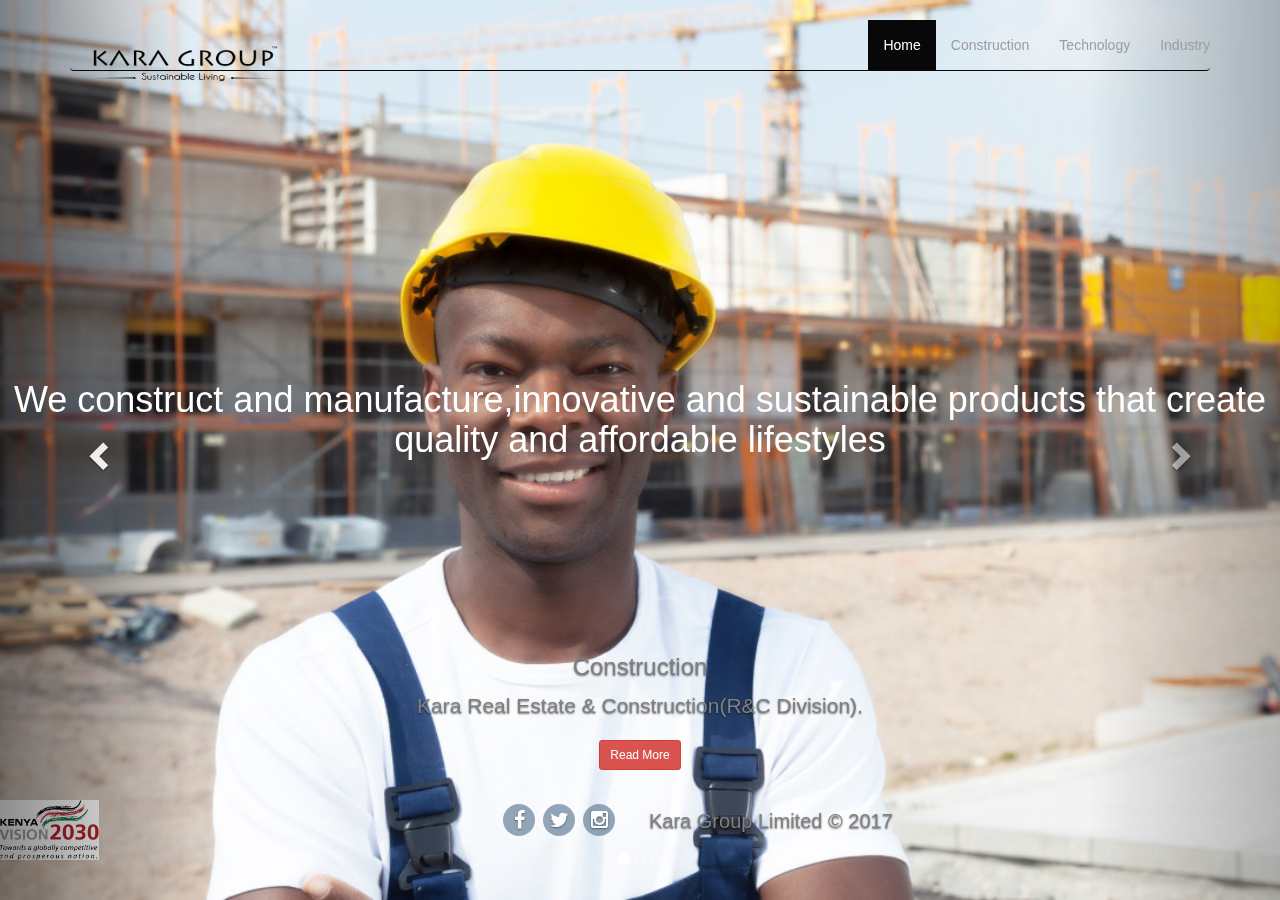
<file: index.html>
<!DOCTYPE html>
<html lang="en">

  <head>

    <meta charset="utf-8">
    <meta name="viewport" content="width=device-width, initial-scale=1, shrink-to-fit=no">
    <meta name="description" content="">
    <meta name="author" content="">

    <title>Landing Page</title>

    <!-- Bootstrap core CSS -->
    <!-- <link href="vendor/bootstrap/css/bootstrap.min.css" rel="stylesheet"> -->
    <link href="vendor/boot3/css/bootstrap.min.css" rel="stylesheet">
    <link rel="stylesheet" href="vendor/fonts/font-awesome.min.css">
    <!-- Custom styles for this template -->
    <link href="css/full-slider.css" rel="stylesheet">

  </head>

  <body>
    <div class="navbar-wrapper">
    <div class="container">
      <div class="navbar navbar-inverse navbar-static-top" style="background:none;box-shadow:none;">
        
          <div class="navbar-header">
          <a class="navbar-toggle" data-toggle="collapse" data-target=".navbar-collapse">
          <span class="icon-bar"></span>
          <span class="icon-bar"></span>
          <span class="icon-bar"></span>
        </a>
          <a class="navbar-brand" href="#"><img src="image/Group Logo.png" style="width: 200px; height: 60px"></a>
          </div>
          <div class="navbar-collapse collapse">
            <ul class="nav navbar-nav navbar-right">
              <li class="active"><a href="index.html">Home</a></li>
              <li><a href="constraction.html">Construction</a></li>
              <li><a href="technology.html">Technology</a></li>
              <li><a href="industry.html">Industry</a></li>
            </ul>
          </div>

      </div>
    </div><!-- /container -->
  </div><!-- /navbar wrapper -->
    <header>
    <div class="overlay"><h1>We construct and manufacture,innovative and sustainable products that create quality and affordable lifestyles</h1></div>
      <div id="carouselExampleIndicators" class="carousel slide" data-ride="carousel">
        <ol class="carousel-indicators">
          <li data-target="#carouselExampleIndicators" data-slide-to="0" class="active"></li>
          <li data-target="#carouselExampleIndicators" data-slide-to="1"></li>
          <li data-target="#carouselExampleIndicators" data-slide-to="2"></li>
        </ol>
        <div class="carousel-inner" role="listbox">
          <!-- Slide One - Set the background image for this slide in the line below -->
          <div class="item active" style="background-image: url('image/Construction 1.jpg')">
            <div class="carousel-caption d-none d-md-block" style="color: grey;">
              <h3>Construction</h3>
              <p>Kara Real Estate & Construction(R&C Division).</p>
              <a href="constraction.html"><button class="btn btn-sm btn-danger">Read More</button></a>
              <br><br><br><br><br>
            <footer class="site-footer">
              <div class="container">
                  <div class="row">
                  <div class="col-sm-4"><img src="image/Kenya-Vision-2030.jpg" style="width: 100px; height: 60px"></div>
                      <div class="col-sm-4 pull-right">
                          <h5>Kara Group Limited © 2017</h5></div>
                      <div class="col-sm-4 social-icons"><a href="#"><i class="fa fa-facebook"></i></a><a href="#"><i class="fa fa-twitter"></i></a><a href="#"><i class="fa fa-instagram"></i></a></div>
                  </div>
              </div>
          </footer>
            </div>            
          </div>




          <!-- Slide Two - Set the background image for this slide in the line below -->
          <div class="item" style="background-image: url('image/Construction 2.jpg')">
            <div class="carousel-caption d-none d-md-block">
              <h3>Construction</h3>
              <p>Kara Real Estate & Construction(R&C Division).</p>
              <a href="constraction.html"><button class="btn btn-sm">Read More</button></a>
              <br><br><br><br><br>
            <footer class="site-footer">
              <div class="container">
                  <div class="row">
                  <div class="col-sm-4"><img src="image/Kenya-Vision-2030.jpg" style="width: 100px; height: 60px"></div>
                      <div class="col-sm-4 pull-right">
                          <h5>Kara Group Limited © 2017</h5></div>
                      <div class="col-sm-4 social-icons"><a href="#"><i class="fa fa-facebook"></i></a><a href="#"><i class="fa fa-twitter"></i></a><a href="#"><i class="fa fa-instagram"></i></a></div>
                  </div>
              </div>
          </footer>
            </div>
          </div>





          <!-- Slide Three - Set the background image for this slide in the line below -->
          <div class="item" style="background-image: url('image/Industry 1.jpg')">
            <div class="carousel-caption d-none d-md-block" style="color: white;">
              <h3>Industry</h3>
               <p>Kara Industries (KI Division).</p>
              <a href="industry.html"><button class="btn btn-sm btn-danger">Read More</button></a>
              <br><br><br><br><br>
            <footer class="site-footer">
              <div class="container">
                  <div class="row">
                  <div class="col-sm-4"><img src="image/Kenya-Vision-2030.jpg" style="width: 100px; height: 60px"></div>
                      <div class="col-sm-4 pull-right">
                          <h5>Kara Group Limited © 2017</h5></div>
                      <div class="col-sm-4 social-icons"><a href="#"><i class="fa fa-facebook"></i></a><a href="#"><i class="fa fa-twitter"></i></a><a href="#"><i class="fa fa-instagram"></i></a></div>
                  </div>
              </div>
          </footer>
            </div>
          </div> 



          <!-- Slide Three - Set the background image for this slide in the line below -->
          <div class="item" style="background-image: url('image/Industry 2.jpg')">
            <div class="carousel-caption d-none d-md-block">
              <h3>Industry</h3>
              <p>Kara Industries (KI Division).</p>
              <a href="industry.html"><button class="btn btn-sm btn-danger">Read More</button></a>
              <br><br><br><br><br>
            <footer class="site-footer">
              <div class="container">
                  <div class="row">
                  <div class="col-sm-4"><img src="image/Kenya-Vision-2030.jpg" style="width: 100px; height: 60px"></div>
                      <div class="col-sm-4 pull-right">
                          <h5>Kara Group Limited © 2017</h5></div>
                      <div class="col-sm-4 social-icons"><a href="#"><i class="fa fa-facebook"></i></a><a href="#"><i class="fa fa-twitter"></i></a><a href="#"><i class="fa fa-instagram"></i></a></div>
                  </div>
              </div>
          </footer>
            </div>
          </div> 



          <!-- Slide Three - Set the background image for this slide in the line below -->
          <div class="item" style="background-image: url('image/Technology 1.jpg')">
            <div class="carousel-caption d-none d-md-block">
              <h3>Technology</h3>
              <p>Kara Technologies (KT Division).</p>
              <a href="technology.html"><button class="btn btn-sm btn-danger">Read More</button></a>
              <br><br><br><br><br>
            <footer class="site-footer">
              <div class="container">
                  <div class="row">
                  <div class="col-sm-4"><img src="image/Kenya-Vision-2030.jpg" style="width: 100px; height: 60px"></div>
                      <div class="col-sm-4 pull-right">
                          <h5>Kara Group Limited © 2017</h5></div>
                      <div class="col-sm-4 social-icons"><a href="#"><i class="fa fa-facebook"></i></a><a href="#"><i class="fa fa-twitter"></i></a><a href="#"><i class="fa fa-instagram"></i></a></div>
                  </div>
              </div>
          </footer>
            </div>
          </div> 





          <!-- Slide Three - Set the background image for this slide in the line below -->
          <div class="item" style="background-image: url('image/Technology 2.jpg')">
            <div class="carousel-caption d-none d-md-block">
              <h3>Technology</h3>
              <p>Kara Technologies (KT Division).</p>
              <a href="technology.html"><button class="btn btn-sm btn-danger">Read More</button></a>
              <br><br><br><br><br>
            <footer class="site-footer">
              <div class="container">
                  <div class="row">
                  <div class="col-sm-4"><img src="image/Kenya-Vision-2030.jpg" style="width: 100px; height: 60px"></div>
                      <div class="col-sm-4 pull-right">
                          <h5>Kara Group Limited © 2017</h5></div>
                      <div class="col-sm-4 social-icons"><a href="#"><i class="fa fa-facebook"></i></a><a href="#"><i class="fa fa-twitter"></i></a><a href="#"><i class="fa fa-instagram"></i></a></div>
                  </div>
              </div>
          </footer>
            </div>
          </div>





        </div>
        <!-- Controls -->
        <a class="left carousel-control" href="#carouselExampleIndicators" data-slide="prev">
          <i class="glyphicon glyphicon-chevron-left"></i>
        </a>
        <a class="right carousel-control" href="#carouselExampleIndicators" data-slide="next">
          <i class="glyphicon glyphicon-chevron-right"></i>
        </a>
      </div>
    </header>
    <!-- Bootstrap core JavaScript -->
    <script src="vendor/jquery/jquery.min.js"></script>
    <script src="vendor/popper/popper.min.js"></script>
    <!-- <script src="vendor/bootstrap/js/bootstrap.min.js"></script> -->
    <script src="vendor/boot3/js/bootstrap.min.js"></script>

  </body>

</html>
</file>
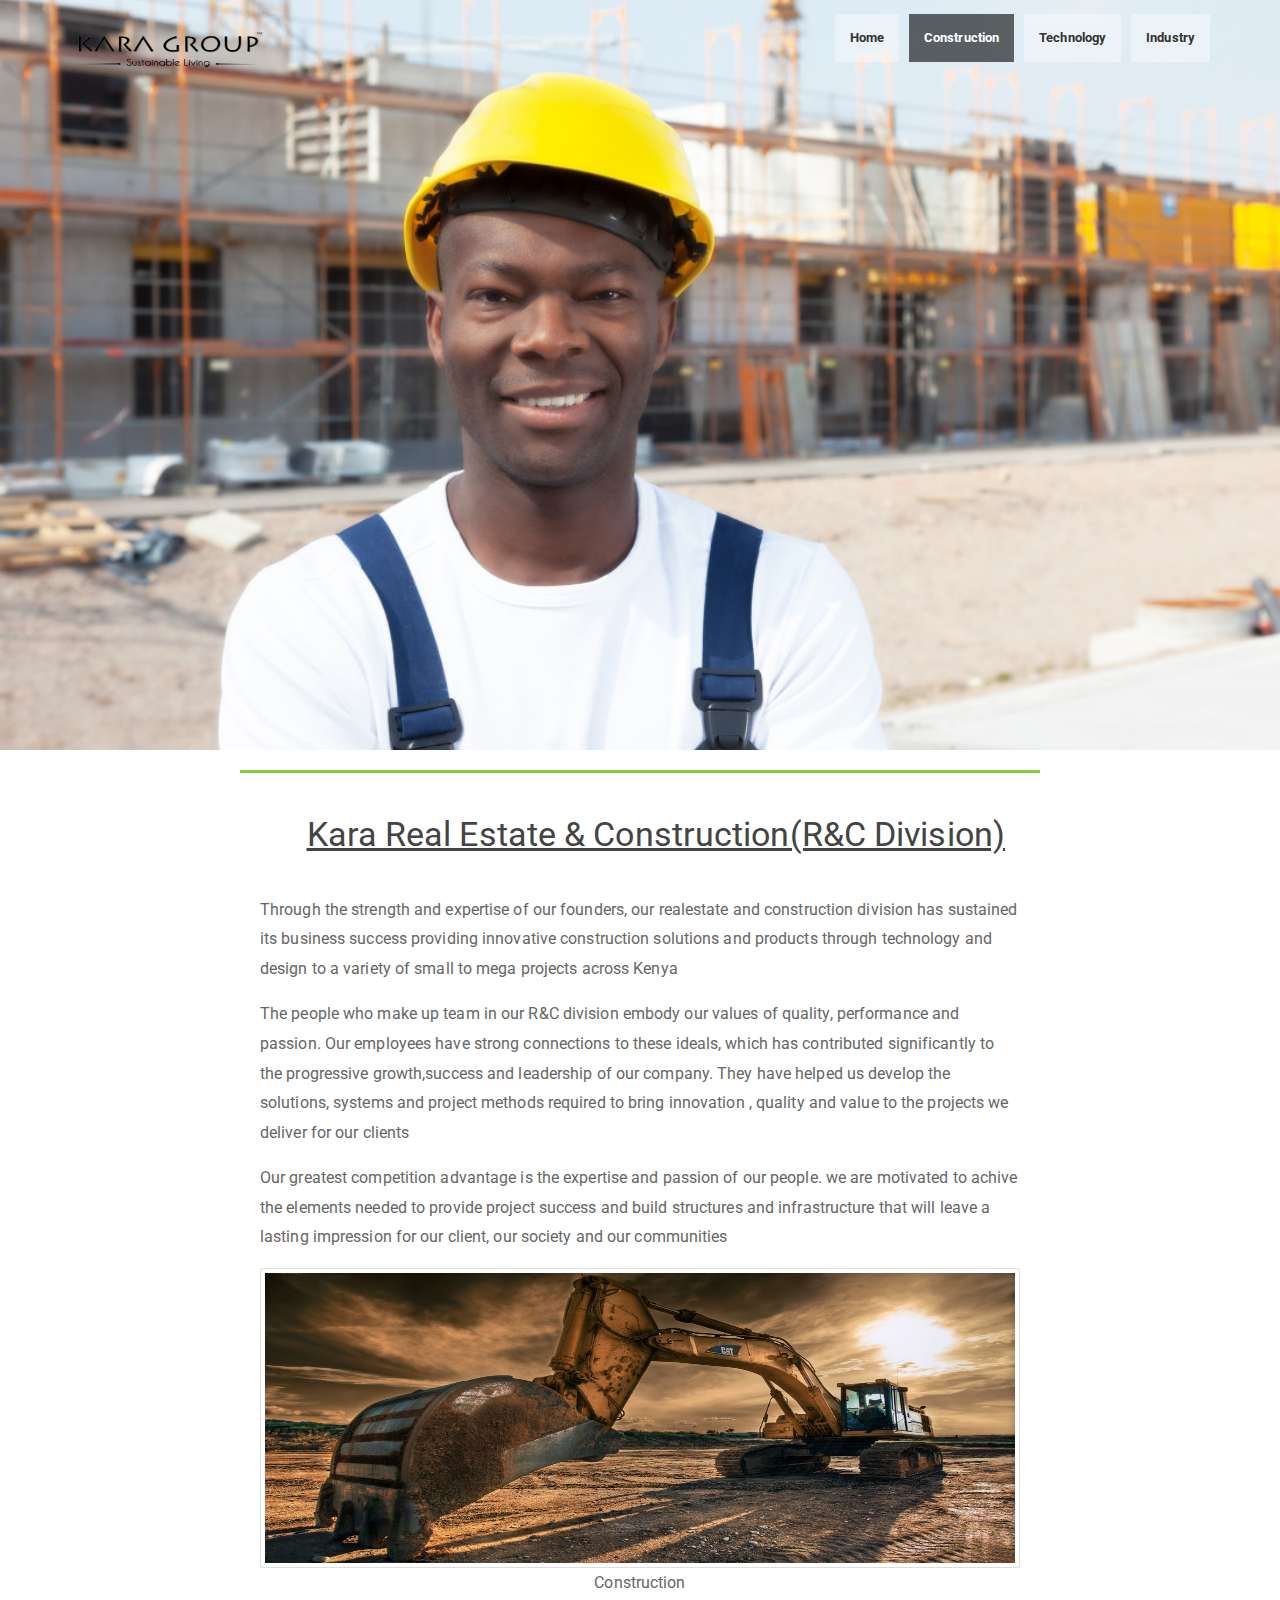
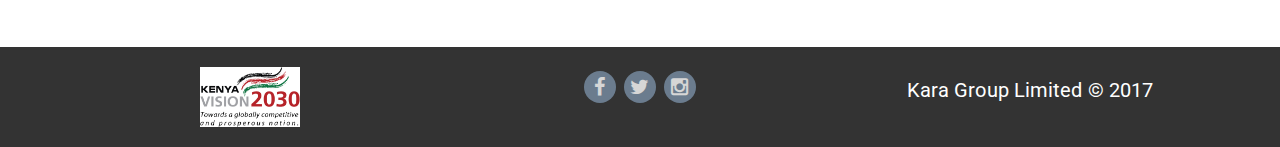
<file: constraction.html>
<!DOCTYPE html>
<html>

<head>
    <meta charset="utf-8">
    <meta name="viewport" content="width=device-width, initial-scale=1.0">
    <title>Constraction</title>
    <link rel="stylesheet" href="assets/bootstrap/css/bootstrap.min.css">
    <link rel="stylesheet" href="assets/css/user.css">
    <link rel="stylesheet" href="vendor/fonts/font-awesome.min.css">

    <style type="text/css">
    header{
          height:750px;
          background:url('image/Construction 1.jpg') no-repeat center;
          background-size:cover;
        }
    </style>
</head>

<body>
    <header>
        <nav class="navbar navbar-default">
            <div class="container">
                <div class="navbar-header"><a class="navbar-brand navbar-link" href="#"><img src="image/Group Logo.png" style="width: 200px; height: 60px"></a>
                    <button class="navbar-toggle collapsed" data-toggle="collapse" data-target="#navcol-1"><span class="sr-only">Toggle navigation</span><span class="icon-bar"></span><span class="icon-bar"></span><span class="icon-bar"></span></button>
                </div>
                <div class="collapse navbar-collapse" id="navcol-1">
                    <ul class="nav navbar-nav navbar-right">
                        <li role="presentation"><a href="index.html">Home</a></li>
                        <li class="active" role="presentation"><a href="constraction.html">Construction</a></li>
                        <li role="presentation"><a href="technology.html">Technology</a></li>
                        <li role="presentation"><a href="industry.html">Industry</a></li>
                    </ul>
                </div>
            </div>
        </nav>
    </header>
    <div class="container post" style="width: 800px; border: 1px style #ccc;margin: 20px auto;padding: 20px;border-top: #83cd39 3px solid;">
        <div class="row">
            <div class="col-md-12 post-title">
                <h3><u>Kara Real Estate & Construction(R&C Division)</u></h3>
            </div>
            <div class="col-md-12 col-md-offset-0 post-body">
                <p>Through the strength and expertise of our founders, our realestate and construction division has sustained its business success providing innovative construction solutions and products through technology and design to a variety of small to mega projects across Kenya</p>
                <p> The people who make up team in our R&C division embody our values of quality, performance and passion. Our employees have strong connections to these ideals, which has contributed significantly to the progressive growth,success and leadership of our company. They have helped us develop the solutions, systems and project methods required to bring innovation , quality and value to the projects we deliver for our clients</p>

                <p>Our greatest competition advantage is the expertise and passion of our people. we are motivated to achive the elements needed to provide project success and build structures and infrastructure that will leave a lasting impression for our client, our society and our communities</p>
                <figure><img class="img-thumbnail" src="image/Construction 2.jpg" style="width: 800px; height: 300px">
                    <figcaption>Construction</figcaption>
                </figure>
            </div>
        </div>
    </div>
    <footer class="site-footer">
              <div class="container">
                  <div class="row">
                  <div class="col-sm-4"><img src="image/Kenya-Vision-2030.jpg" style="width: 100px; height: 60px"></div>
                      <div class="col-sm-4 pull-right">
                          <h5>Kara Group Limited © 2017</h5></div>
                      <div class="col-sm-4 social-icons"><a href="#"><i class="fa fa-facebook"></i></a><a href="#"><i class="fa fa-twitter"></i></a><a href="#"><i class="fa fa-instagram"></i></a></div>
                  </div>
              </div>
          </footer>
    <script src="assets/js/jquery.min.js"></script>
    <script src="assets/bootstrap/js/bootstrap.min.js"></script>
</body>

</html>
</file>
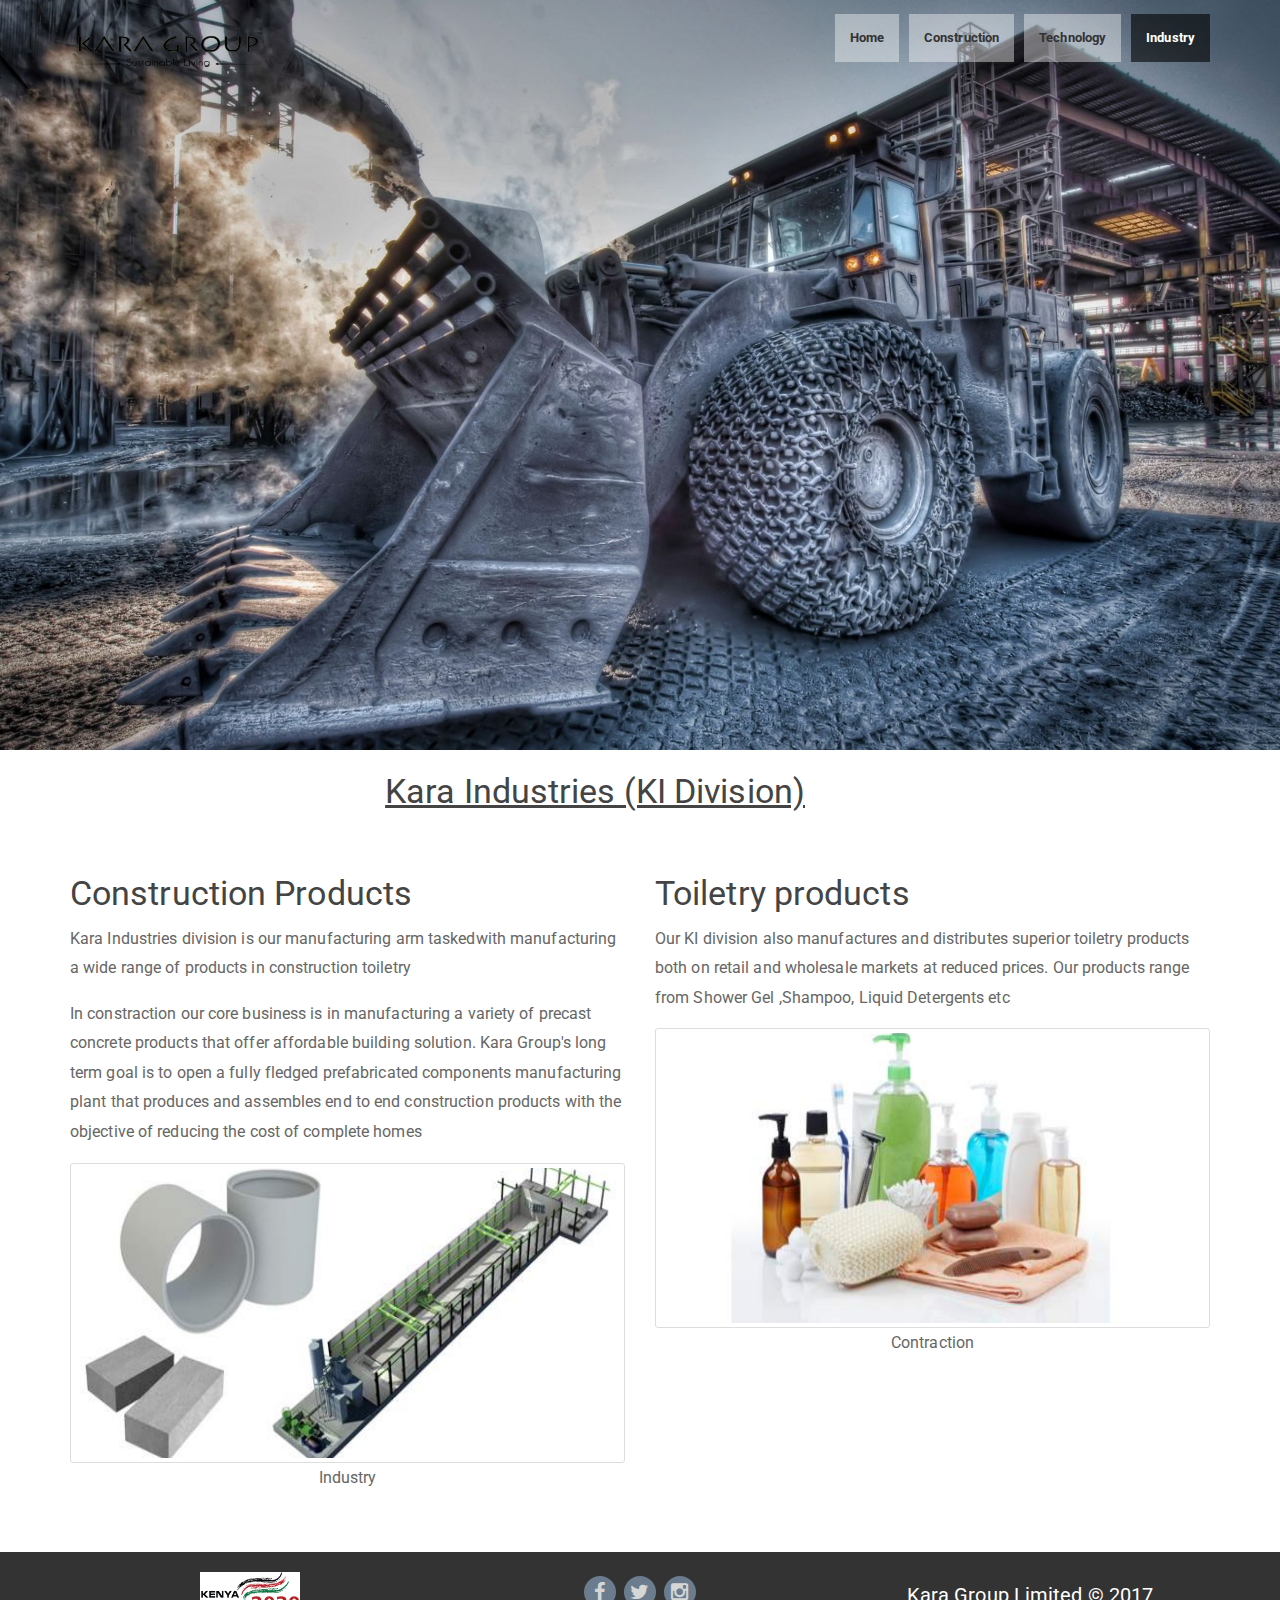
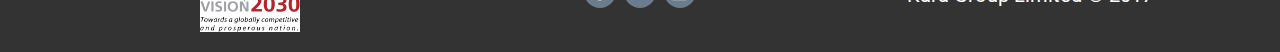
<file: industry.html>
<!DOCTYPE html>
<html>

<head>
    <meta charset="utf-8">
    <meta name="viewport" content="width=device-width, initial-scale=1.0">
    <title>Industy</title>
    <link rel="stylesheet" href="assets/bootstrap/css/bootstrap.min.css">
    <link rel="stylesheet" href="assets/css/user.css">
    <link rel="stylesheet" href="vendor/fonts/font-awesome.min.css">

    <style type="text/css">
    header{
          height:750px;
          background:url('image/Industry 2.jpg') no-repeat center;
          background-size:cover;
        }
    </style>
</head>

<body>
    <header>
        <nav class="navbar navbar-default">
            <div class="container">
                <div class="navbar-header"><a class="navbar-brand navbar-link" href="#"><img src="image/Group Logo.png" style="width: 200px; height: 60px"></a>
                    <button class="navbar-toggle collapsed" data-toggle="collapse" data-target="#navcol-1"><span class="sr-only">Toggle navigation</span><span class="icon-bar"></span><span class="icon-bar"></span><span class="icon-bar"></span></button>
                </div>
                <div class="collapse navbar-collapse" id="navcol-1">
                    <ul class="nav navbar-nav navbar-right">
                        <li role="presentation"><a href="index.html">Home</a></li>
                        <li role="presentation"><a href="constraction.html">Construction</a></li>
                        <li role="presentation"><a href="technology.html">Technology</a></li>
                        <li class="active" role="presentation"><a href="industry.html">Industry</a></li>
                    </ul>
                </div>
            </div>
        </nav>
    </header>
    <div class="container post">
        <div class="row">
            <div class="col-md-8 post-title">
                <h3><u>Kara Industries (KI Division)</u></h3>
            </div>
        </div>
        <div class="row">
            <div class="col-md-6 col-md-offset-0 post-body">
            <h3>Construction Products</h3>
                <p>Kara Industries division is our manufacturing arm taskedwith manufacturing a wide range of products in construction toiletry</p>
                <p> In constraction our core business is in manufacturing a variety of precast concrete products that offer affordable building solution. Kara Group's long term goal is to open a fully fledged prefabricated components manufacturing plant that produces and assembles end to end construction products with the objective of reducing the cost of complete homes</p>

                <figure><img class="img-thumbnail" src="image/11.png" style="width: 800px; height: 300px">
                    <figcaption>Industry</figcaption>
                </figure>
            </div>
            <div class="col-md-6 col-md-offset-0 post-body">
              <h3>Toiletry products</h3>
                <p>Our KI division also manufactures and distributes superior toiletry products both on retail and wholesale markets at reduced prices. Our products range from Shower Gel ,Shampoo, Liquid Detergents etc</p>
                <figure><img class="img-thumbnail" src="image/12.png" style="width: 800px; height: 300px">
                    <figcaption>Contraction</figcaption>
                </figure>
            </div>
        </div>
    </div>
    <footer class="site-footer">
              <div class="container">
                  <div class="row">
                  <div class="col-sm-4"><img src="image/Kenya-Vision-2030.jpg" style="width: 100px; height: 60px"></div>
                      <div class="col-sm-4 pull-right">
                          <h5>Kara Group Limited © 2017</h5></div>
                      <div class="col-sm-4 social-icons"><a href="#"><i class="fa fa-facebook"></i></a><a href="#"><i class="fa fa-twitter"></i></a><a href="#"><i class="fa fa-instagram"></i></a></div>
                  </div>
              </div>
          </footer>
    <script src="assets/js/jquery.min.js"></script>
    <script src="assets/bootstrap/js/bootstrap.min.js"></script>
</body>

</html>
</file>
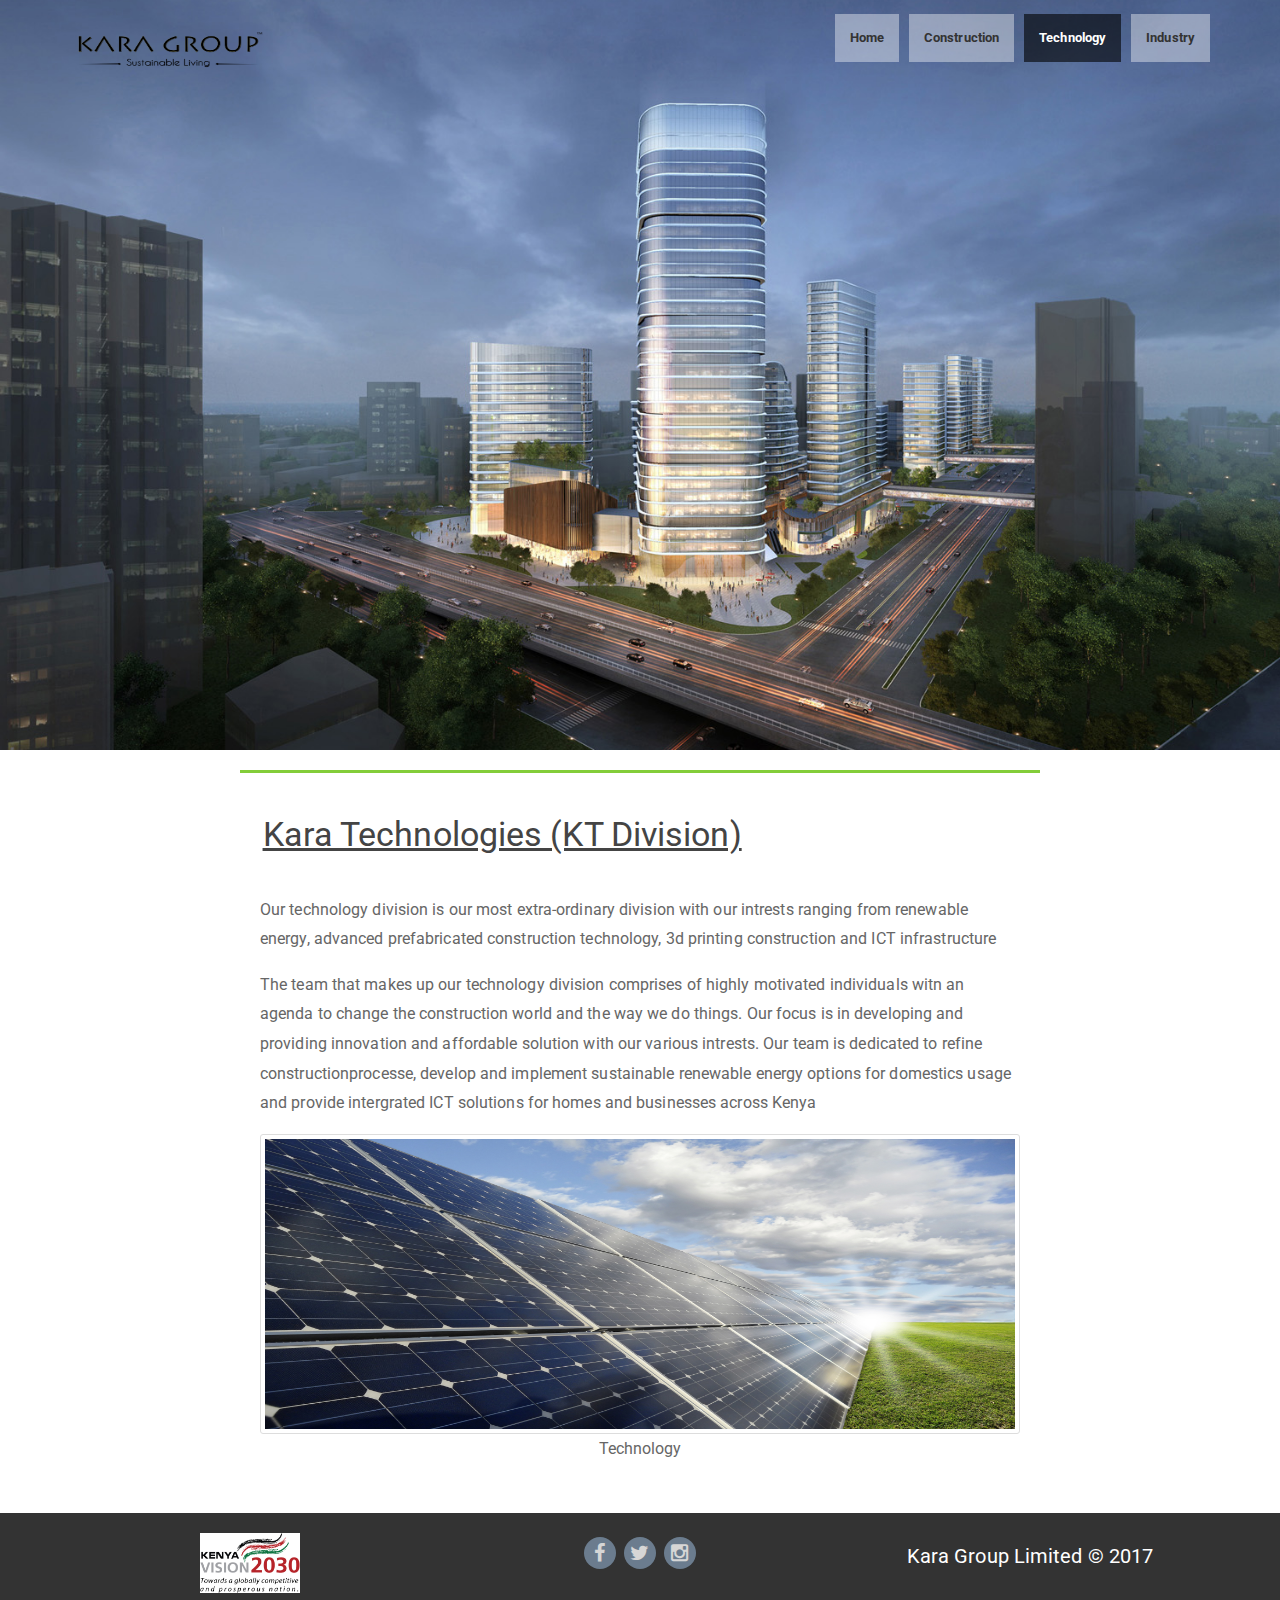
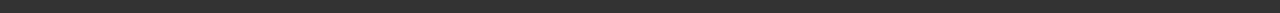
<file: technology.html>
<!DOCTYPE html>
<html>

<head>
    <meta charset="utf-8">
    <meta name="viewport" content="width=device-width, initial-scale=1.0">
    <title>Technology</title>
    <link rel="stylesheet" href="assets/bootstrap/css/bootstrap.min.css">
    <link rel="stylesheet" href="assets/css/user.css">
    <link rel="stylesheet" href="vendor/fonts/font-awesome.min.css">

    <style type="text/css">
    header{
          height:750px;
          background:url('image/Technology 1.jpg') no-repeat center;
          background-size:cover;
        }
    </style>
</head>

<body>
    <header>
        <nav class="navbar navbar-default">
            <div class="container">
                <div class="navbar-header"><a class="navbar-brand navbar-link" href="#"><img src="image/Group Logo.png" style="width: 200px; height: 60px"></a>
                    <button class="navbar-toggle collapsed" data-toggle="collapse" data-target="#navcol-1"><span class="sr-only">Toggle navigation</span><span class="icon-bar"></span><span class="icon-bar"></span><span class="icon-bar"></span></button>
                </div>
                <div class="collapse navbar-collapse" id="navcol-1">
                    <ul class="nav navbar-nav navbar-right">
                        <li role="presentation"><a href="index.html">Home</a></li>
                        <li role="presentation"><a href="constraction.html">Construction</a></li>
                        <li class="active" role="presentation"><a href="technology.html">Technology</a></li>
                        <li role="presentation"><a href="industry.html">Industry</a></li>
                    </ul>
                </div>
            </div>
        </nav>
    </header>
    <div class="container post" style="width: 800px; border: 1px style #ccc;margin: 20px auto;padding: 20px;border-top: #83cd39 3px solid;">
        <div class="row">
            <div class="col-md-8 post-title">
                <h3><u>Kara Technologies (KT Division)</u></h3>
            </div>
            <div class="col-md-12 col-md-offset-0 post-body">
                <p>Our technology division is our most extra-ordinary division with our intrests ranging from renewable energy, advanced prefabricated construction technology, 3d printing construction and ICT infrastructure</p>
                <p> The team that makes up our technology division comprises of highly motivated individuals witn an agenda to change the construction world and the way we do things. Our focus is in developing and providing innovation and affordable solution with our various intrests. Our team is dedicated to refine constructionprocesse, develop and implement sustainable renewable energy options for domestics usage and provide intergrated ICT solutions for homes and businesses across Kenya</p>
                <figure><img class="img-thumbnail" src="image/Technology 2.jpg" style="width: 800px; height: 300px">
                    <figcaption>Technology</figcaption>
                </figure>
            </div>
        </div>
    </div>
    <footer class="site-footer">
              <div class="container">
                  <div class="row">
                  <div class="col-sm-4"><img src="image/Kenya-Vision-2030.jpg" style="width: 100px; height: 60px"></div>
                      <div class="col-sm-4 pull-right">
                          <h5>Kara Group Limited © 2017</h5></div>
                      <div class="col-sm-4 social-icons"><a href="#"><i class="fa fa-facebook"></i></a><a href="#"><i class="fa fa-twitter"></i></a><a href="#"><i class="fa fa-instagram"></i></a></div>
                  </div>
              </div>
          </footer>
    <script src="assets/js/jquery.min.js"></script>
    <script src="assets/bootstrap/js/bootstrap.min.js"></script>
</body>

</html>
</file>
<file: assets/css/user.css>
.navbar-nav{
  margin-top:14px;
}

.navbar-nav .nav li{
  height:50px;
}

.navbar-nav > li > a{
  padding-top:8px;
  padding-bottom:8px;
  line-height:32px;
}

.navbar-default .navbar-nav > li > a{
  color:#333;
  font-weight:bold;
  background-color:rgba(255,255,255,0.4);
}

.navbar-default .navbar-nav > li > a:hover, .navbar-default .navbar-nav > li > a:focus{
  color:#fff;
  background-color:rgba(0,0,0,0.6);
  font-weight:bold;
}

.navbar-default .navbar-nav > .active > a, .navbar-default .navbar-nav > .active > a:hover, .navbar-default .navbar-nav > .active > a:focus{
  color:#fff;
  background-color:rgba(0,0,0,0.6);
  font-weight:bold;
}

.navbar-toggle{
  background-color:#fff !important;
  box-shadow:1px 1px 1px rgba(0,0,0,0.4);
  margin-top:20px;
}

nav.navbar.navbar-default{
  background:none;
  box-shadow:none;
}

.navbar-brand{
  height:75px;
  font-size:18px;
  color:#fff !important;
  text-shadow:1px 1px 1px rgba(0,0,0,0.4);
}

.navbar-brand span.text-title{
  text-transform:uppercase;
  font-weight:bold;
}

@media (max-width:767px) {
  .navbar-brand span.text-title{
    display:none;
  }
}

.navbar-brand .glyphicon{
  display:inline-block;
  font-size:36px;
  color:#fff;
  vertical-align:middle;
  margin-right:20px;
  position:relative;
  top:-2px;
}

@media (min-width:768px) {
  .navbar-nav li{
    margin-left:10px;
  }
}

.categories{
  text-align:center !important;
  margin-bottom:20px;
  border-bottom:1px solid #e4e4e4;
  padding:10px;
}

.categories li{
  display:inline-block !important;
  float:none;
}

.post-body{
  margin-top:30px;
  font-size:16px;
}

@media (min-width:992px) {
  .post-title{
    text-align:right;
    padding-right:30px;
  }
}

.post-title .author{
  text-transform:uppercase;
}

.post-body figure{
  margin-bottom:10px;
  text-align:center;
}

.post-title .author span{
  margin-left:5px;
}

.post-title h1{
  font-weight:bold;
  margin-top:30px;
}

@media (max-width:767px) {
  .post-title h1{
    margin-top:20px;
    font-size:32px;
    margin-bottom:10px;
  }
}

footer{
  padding:20px;
  text-align:center;
  background-color:#333;
  color:#fff;
}

footer h5{
  color:inherit;
}

div.container.post{
  margin-bottom:50px;
}

.site-footer .social-icons a:hover{
  opacity:1;
}

.site-footer .social-icons a{
  display:inline-block;
  width:32px;
  border:none;
  font-size:20px;
  border-radius:50%;
  margin:4px;
  color:#fff;
  text-align:center;
  background-color:#798FA5;
  height:32px;
  opacity:0.8;
  line-height:32px;
}
</file>
<file: css/full-slider.css>
/*!
 * Start Bootstrap - Full Slider (http://startbootstrap.com/template-overviews/full-slider)
 * Copyright 2013-2017 Start Bootstrap
 * Licensed under MIT (https://github.com/BlackrockDigital/startbootstrap-full-slider/blob/master/LICENSE)
 */

.item {
    height: 100vh;
    min-height: 300px;
    background: no-repeat center center scroll;
    -webkit-background-size: cover;
    -moz-background-size: cover;
    -o-background-size: cover;
    background-size: cover;
}
.overlay { 
  color:#fff;
  position:absolute;
  z-index:12;
  top:40%;
  left:0;
  width:100%;
  text-align:center;
  font-size: 10px;
}
/* RESPONSIVE CSS
-------------------------------------------------- */

@media (min-width: 768px) {

  /* Navbar positioning foo */
  .navbar-wrapper {
    margin-top: 20px;
    margin-bottom: -90px; /* Negative margin to pull up carousel. 90px is roughly margins and height of navbar. */
  }
  /* The navbar becomes detached from the top, so we round the corners */
  .navbar-wrapper .navbar {
    border-radius: 4px;
  }

  /* Bump up size of carousel content */
  .carousel-caption p {
    margin-bottom: 20px;
    font-size: 21px;
    line-height: 1.4;
  }
}


/* CUSTOMIZE THE NAVBAR
-------------------------------------------------- */

/* Special class on .container surrounding .navbar, used for positioning it into place. */
.navbar-wrapper {
  position: absolute;
  top: 0;
  left: 0;
  right: 0;
  z-index: 10;
}
footer{
	position: absolute;
	bottom: 0;
	right: 0;
	padding-right: 130px;
	text-align: center;
}
div.container.post{
  margin-bottom:50px;
}
.site-footer{
  padding:20px 0;
  text-align:center;
}

@media (min-width:768px) {
  .site-footer h5{
    text-align:left;
  }
}

.site-footer h5{
  color:inherit;
  font-size:20px;
}

.site-footer .social-icons a:hover{
  opacity:1;
}

.site-footer .social-icons a{
  display:inline-block;
  width:32px;
  border:none;
  font-size:20px;
  border-radius:50%;
  margin:4px;
  color:#fff;
  text-align:center;
  background-color:#798FA5;
  height:32px;
  opacity:0.8;
  line-height:32px;
}

@media (min-width:768px) {
  .site-footer .social-icons{
    text-align:right;
  }
}
</file>
